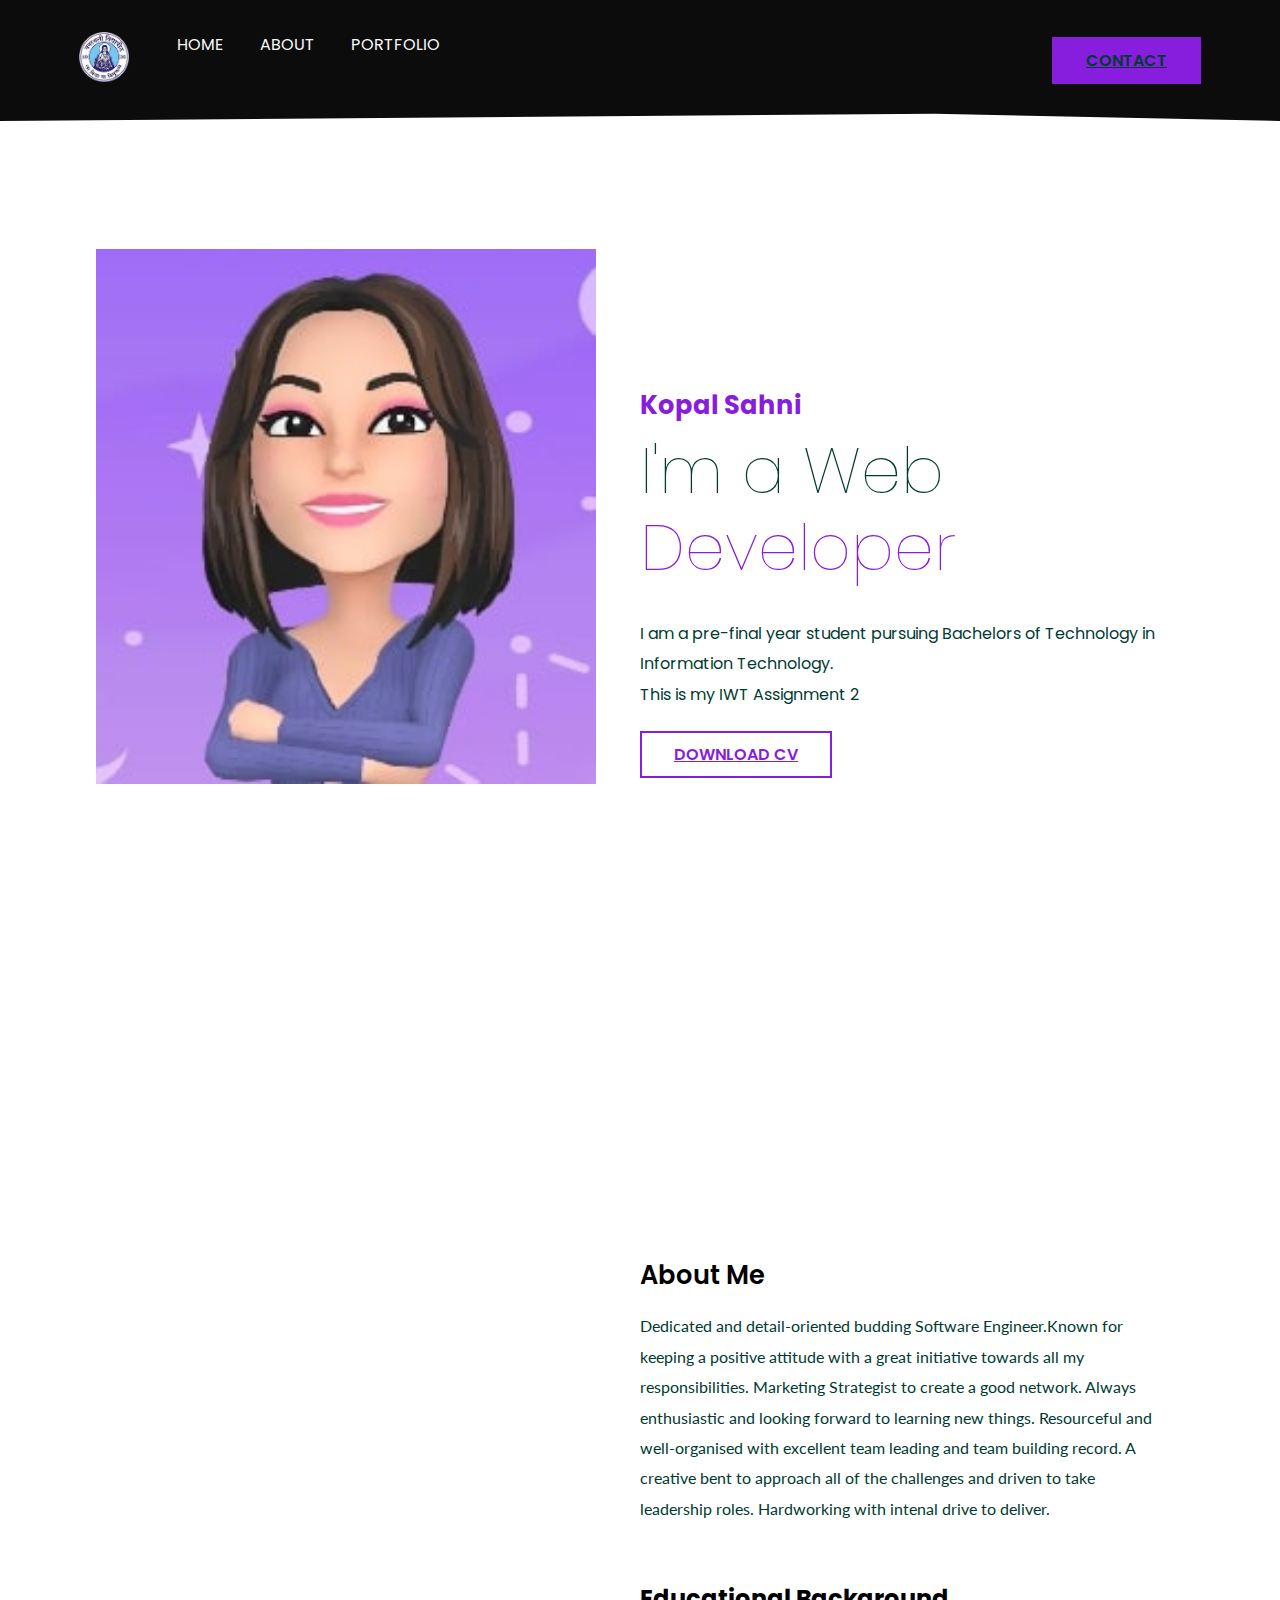
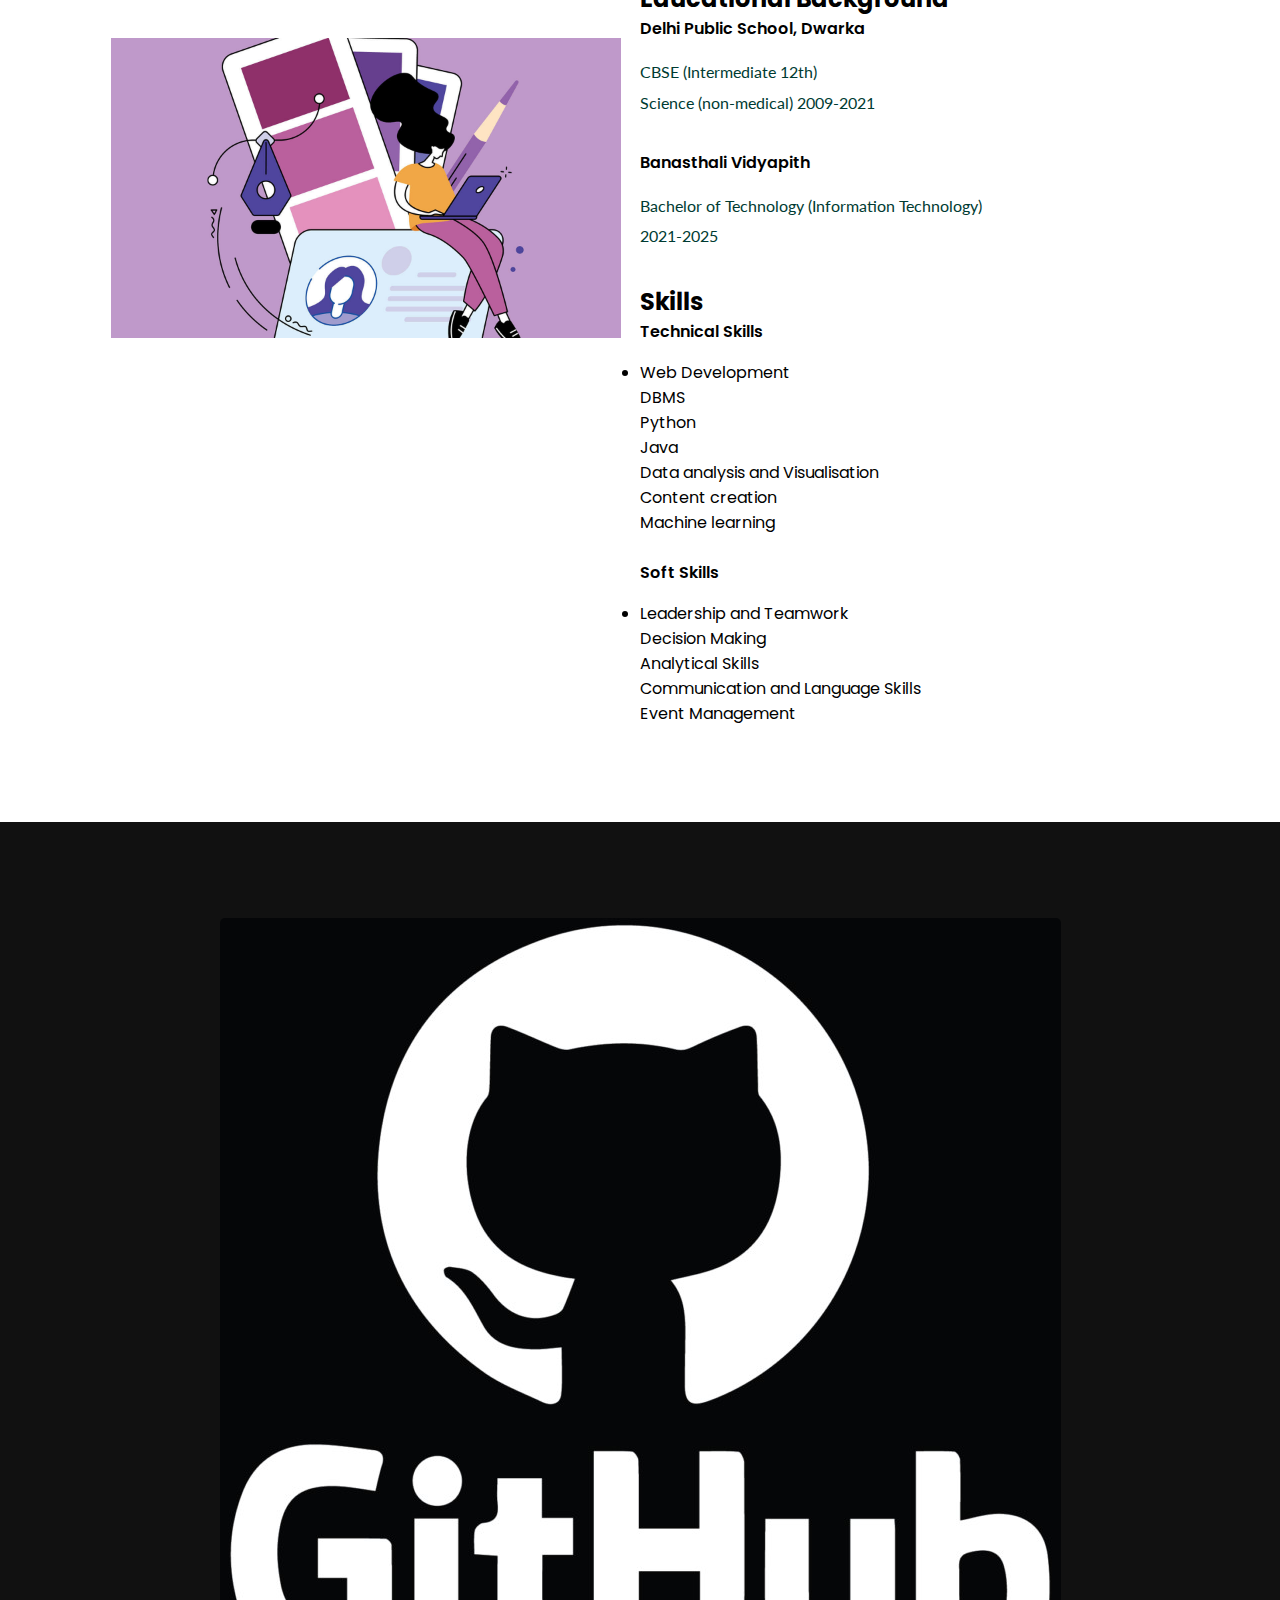
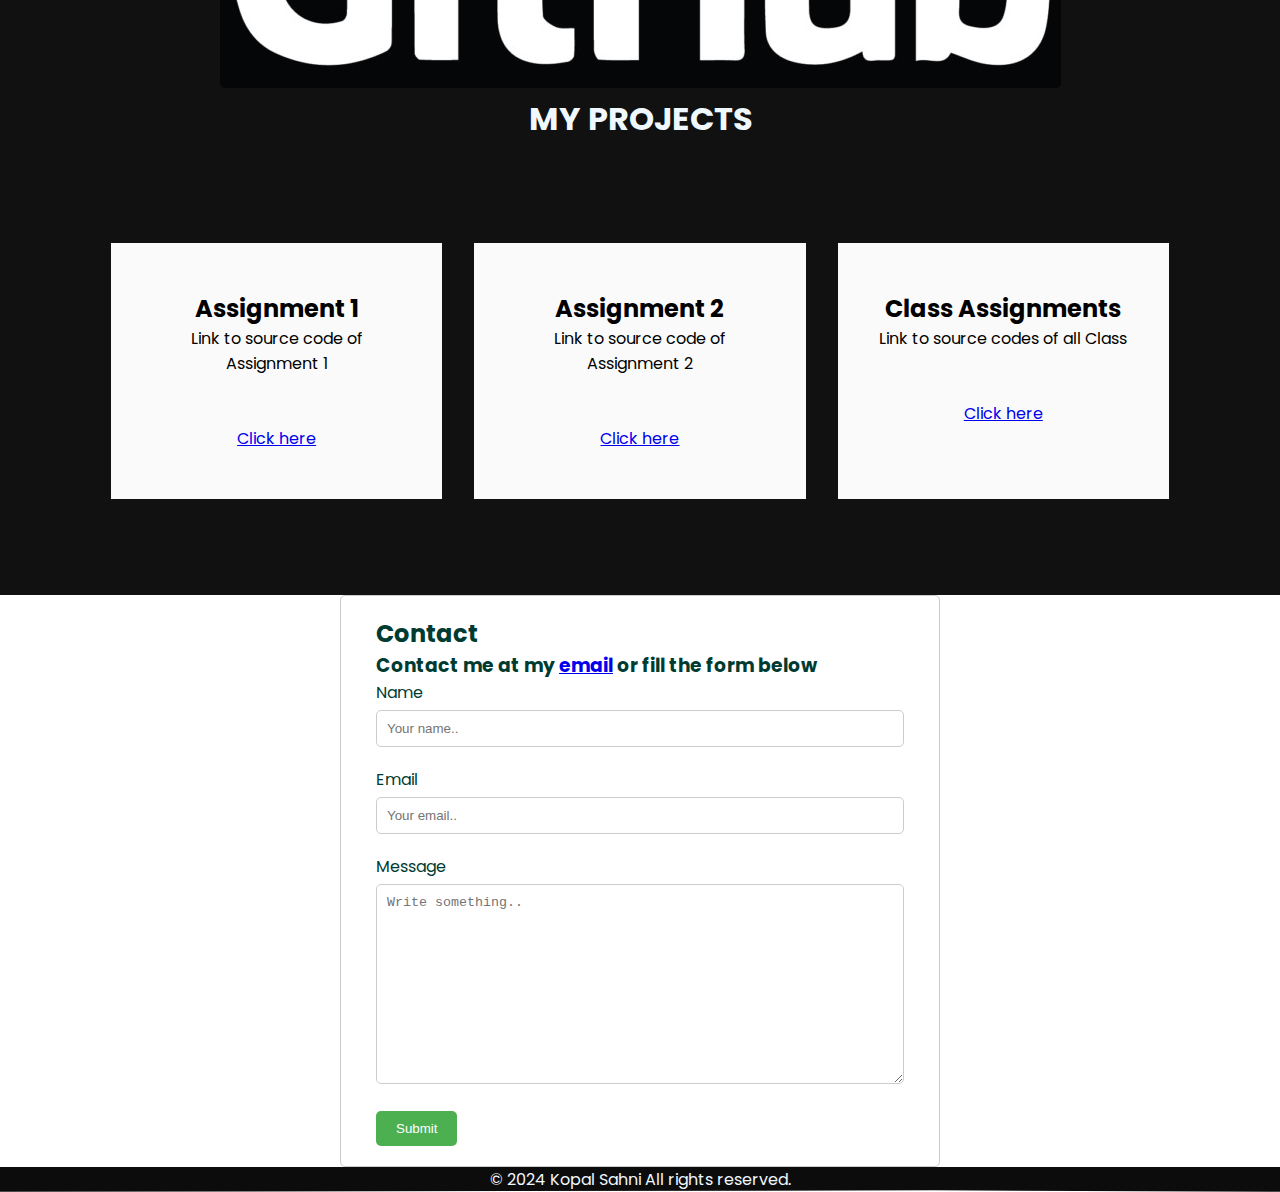
<file: index.html>
<!DOCTYPE html>
<html lang="en">
<head>
<meta http-equiv="X-UA-Compatible" content="IE=edge">
<meta name="viewport" content="width=device-width, initial-scale=1.0">
<link rel="stylesheet" href="./style.css">
<link rel="preconnect" href="https://fonts.googleapis.com">
<link rel="preconnect" href="https://fonts.gstatic.com" crossorigin>
<link rel="preconnect" href="https://fonts.googleapis.com">
<link rel="preconnect" href="https://fonts.gstatic.com" crossorigin>
<link href="https://fonts.googleapis.com/css2?family=Lato:wght@100;400;700&family=Poppins:wght@200&display=swap"
rel="stylesheet">
<link href="https://fonts.googleapis.com/css2?family=Poppins:wght@200&display=swap" rel="stylesheet">
<title>Portfolio</title>
</head>
<body>
    <header>  
        <div class="container">  
          <nav class="flex items-centre justify-between">  
              <div class="left flex justfiy-right">  
              <div class="logo">  
                <img src="1.jpg" width="50px" alt="logo">  
              </div>  
              <div>  
              <a href="#home">Home</a>  
              <a href="#about">About</a>  
              <a href="#portfolio">Portfolio</a> 
              </div>  
            </div>  
            <div class="right">  
              <a href="#contact" class="btn contact">Contact</a>
            </div>
            
          </nav>
        </div>  
      </header>
      <section id="home">
      <div class="hero flex items-centre justify-between">
        <div class="left flex-1 justify-center">
        <img src="2.jpg" alt="Profile">
        </div>
            <div class="right flex-1">
                <br><br><br><br><br><br><br><br><br>
                <h6>Kopal Sahni</h6>
                <h1>I'm a Web<br> <span>Developer</span></h1>
                <p>I am a pre-final year student pursuing Bachelors of Technology in Information Technology.<br> This is my IWT Assignment 2</p>
                <div>
                  <a href="Kopal Sahni__Resume.pdf" class="btn download" download>DOWNLOAD CV</a>
                </div>
            </div>
        </div>
        <br><br><br><br><br><br><br><br><br>
      </section>
      <section id="about" class="About">
        <div class="container flex items-centre">
            <div class="left flex-1 justify-right">
            <img src="3.jpeg" height="300px" alt="profile pic" >
            </div>
            <div class="right flex-1">
                <h1>About <span>Me</span></h1>
                <p>Dedicated and detail-oriented budding Software Engineer.Known for keeping a positive attitude with a great initiative towards all
                  my responsibilities. Marketing Strategist to create a good network.
                  Always enthusiastic and looking forward to learning new things.
                  Resourceful and well-organised with excellent team leading and
                  team building record. A creative bent to approach all of the challenges
                  and driven to take leadership roles. Hardworking with intenal drive to
                  deliver.</p><br>
                <h2>Educational Background</h2>
                <h3>Delhi Public School, Dwarka</h3>
                <p>CBSE (Intermediate 12th)<br>
                  Science (non-medical) 
                  2009-2021</p>
                  <h3>Banasthali Vidyapith</h3>
                  <p>Bachelor of Technology (Information Technology)<br>
                  2021-2025<br>
                </p>
                <h2>Skills</h2>
                <h3>Technical Skills</h3>
                <li>
                  <ul>Web Development</ul>
                  <ul>DBMS</ul>
                  <ul>Python</ul>
                  <ul>Java</ul>
                  <ul>Data analysis and Visualisation</ul>
                  <ul>Content creation</ul>
                  <ul>Machine learning</ul>
                </li><br>
                <h3>Soft Skills</h3>
                <li>
                  <ul>Leadership and Teamwork</ul>
                  <ul>Decision Making</ul>
                  <ul>Analytical Skills</ul>
                  <ul>Communication and Language Skills</ul>
                  <ul>Event Management</ul>
                </li>
            </div>
        </div>
    </section>
    <section id="portfolio" class="portfolio">
      <center><img src="git.jpg"></center>
      <h1><center>MY PROJECTS</center></h1>
      <br><br><br><br>
      <div class="container">
        <div class="card-grid">
          <div class="card">
            <h2>Assignment 1</h2>
            <p>Link to source code of Assignment 1</p><br><br>
            <a href="https://github.com/kops2211/Assignment-1" class="card" target="_blank" >Click here</a>
          </div>
          <div class="card">
            <h2>Assignment 2</h2>
            <p>Link to source code of Assignment 2</p><br><br>
            <a href="https://github.com/kops2211/Assignment-2" class="card" target="_blank" >Click here</a>
          </div>
          <div class="card">
            <h2>Class Assignments</h2>
            <p>Link to source codes of all Class Assignments</p><br>
            <a href="https://github.com/kops2211/IWT-Assignements" class="card" target="_blank" >Click here</a>
          </div>
        </div>
      </div>
      </section>

      <section id="contact" class="contact"> 
      <div class="container flex items-centre">
        <div class="right flex-1">
        <h2>Contact</h2>
        <h3>Contact me at my <a href="mailto:btbti21030_kopal@Banasthali.in">email</a> or fill the form below</h3>
        <form action="/submit_form.php" method="post">
          <label for="name">Name</label>
          <input type="text" id="name" name="name" placeholder="Your name.." required>
      
          <label for="email">Email</label>
          <input type="email" id="email" name="email" placeholder="Your email.." required>
      
          <label for="message">Message</label>
          <textarea id="message" name="message" placeholder="Write something.." style="height:200px" required></textarea>
      
          <input type="submit" value="Submit">
        </form>
        </div>
      </div>
      </section>  
      <footer>
        <p>&copy; 2024 Kopal Sahni All rights reserved.</p>
    </footer>
    <script src="js.js"></script>
</body>
</html>
</file>
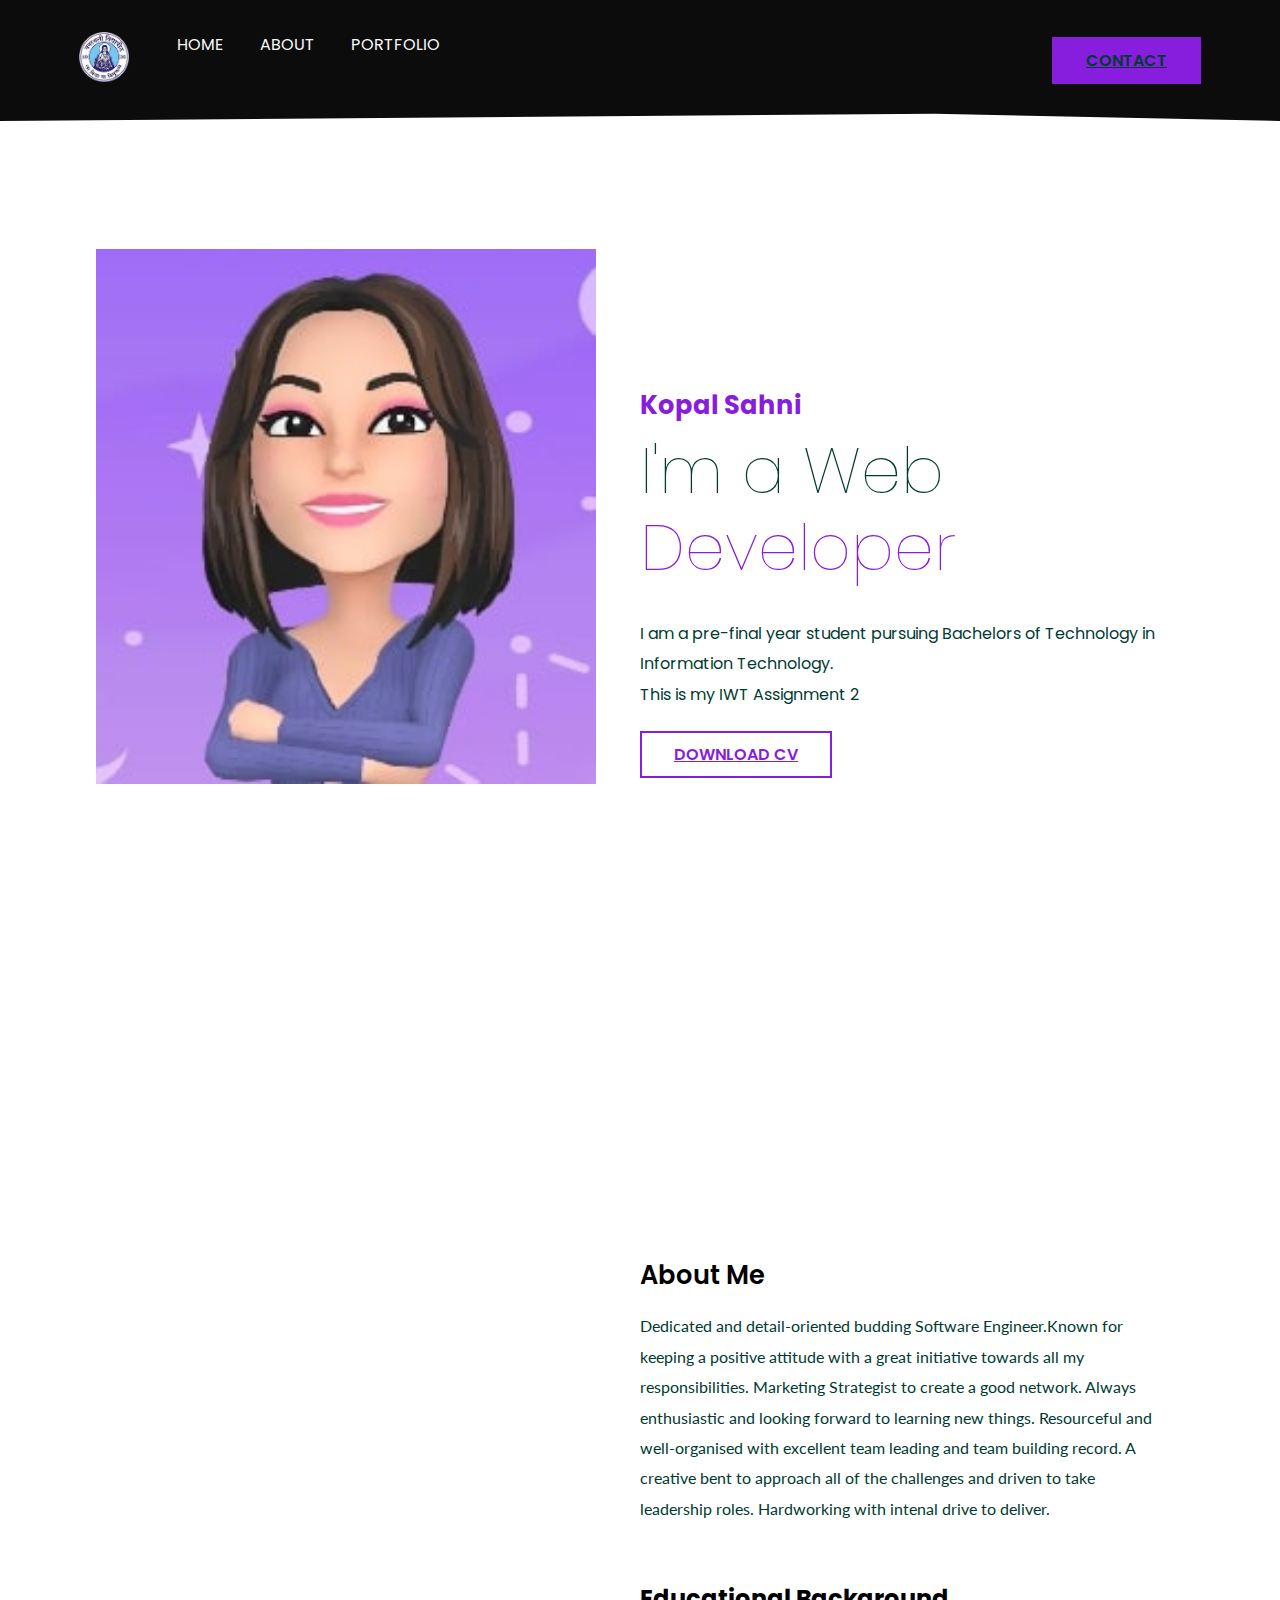
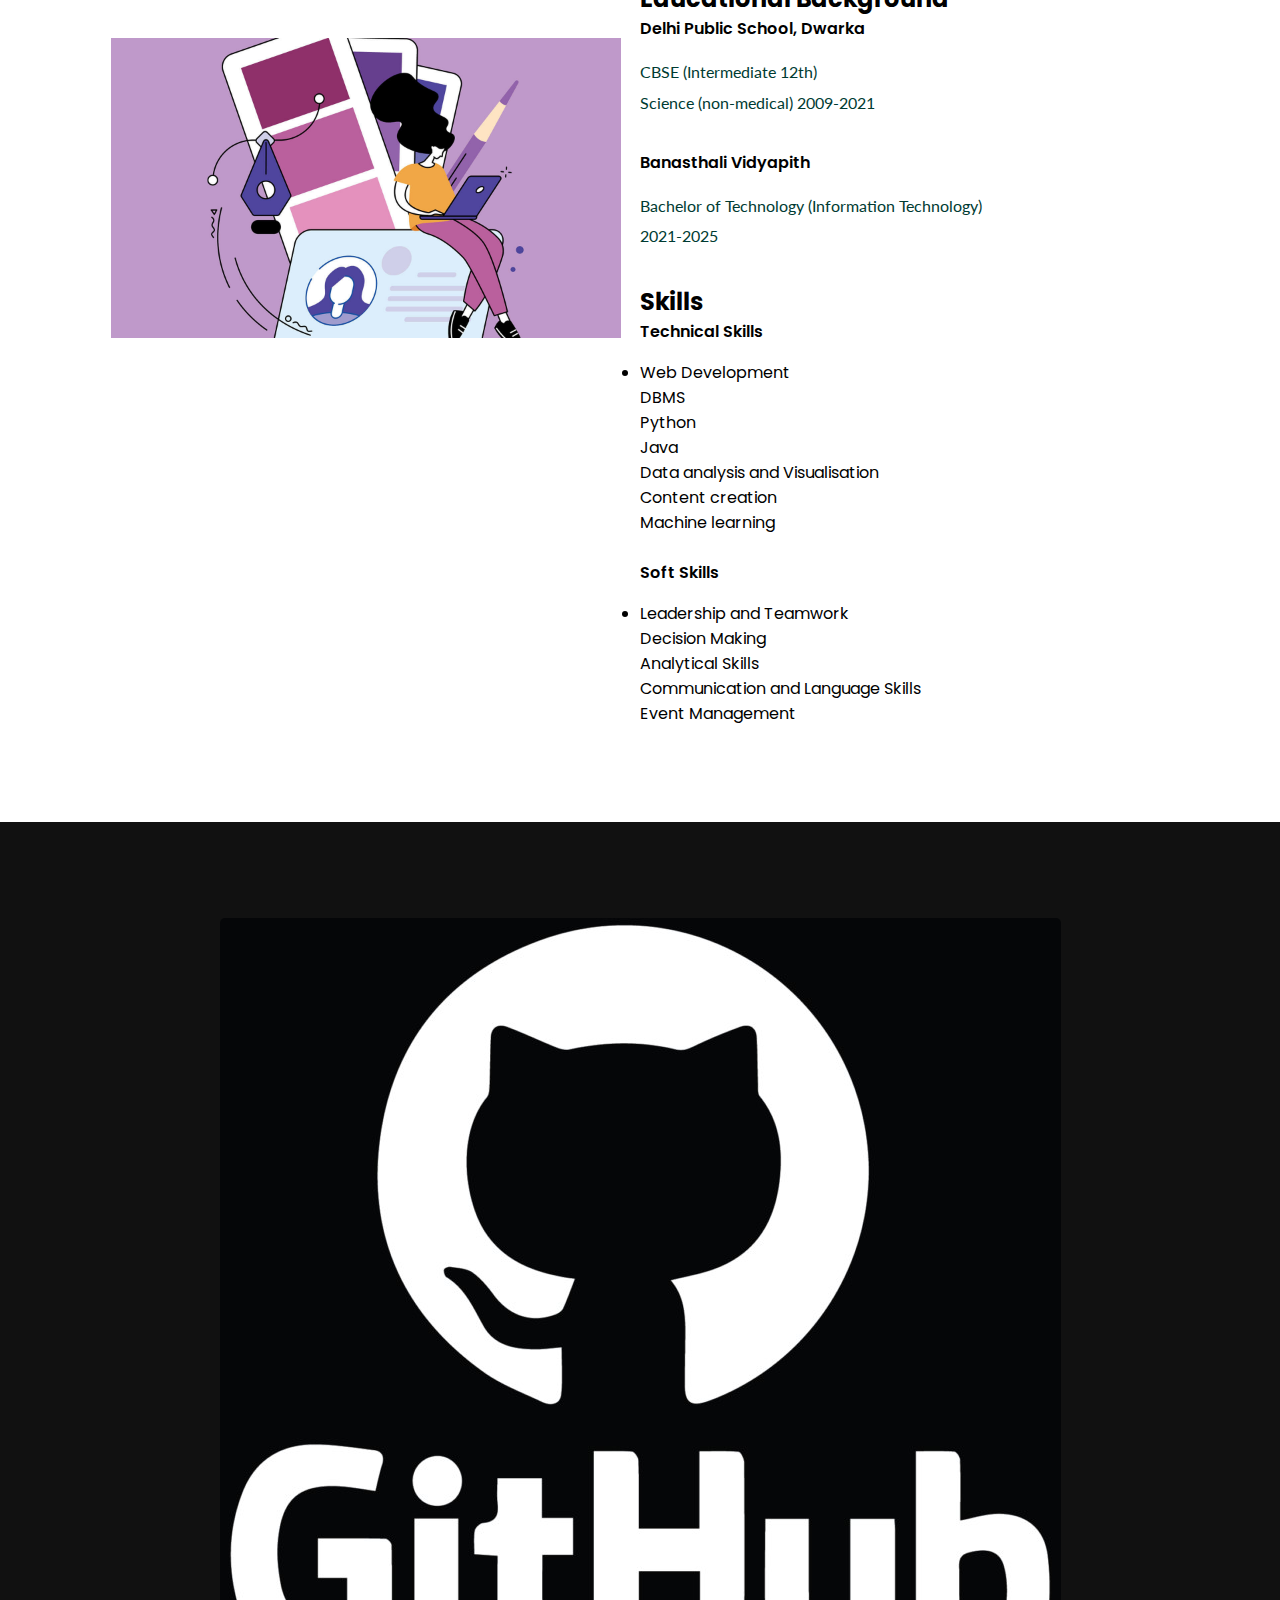
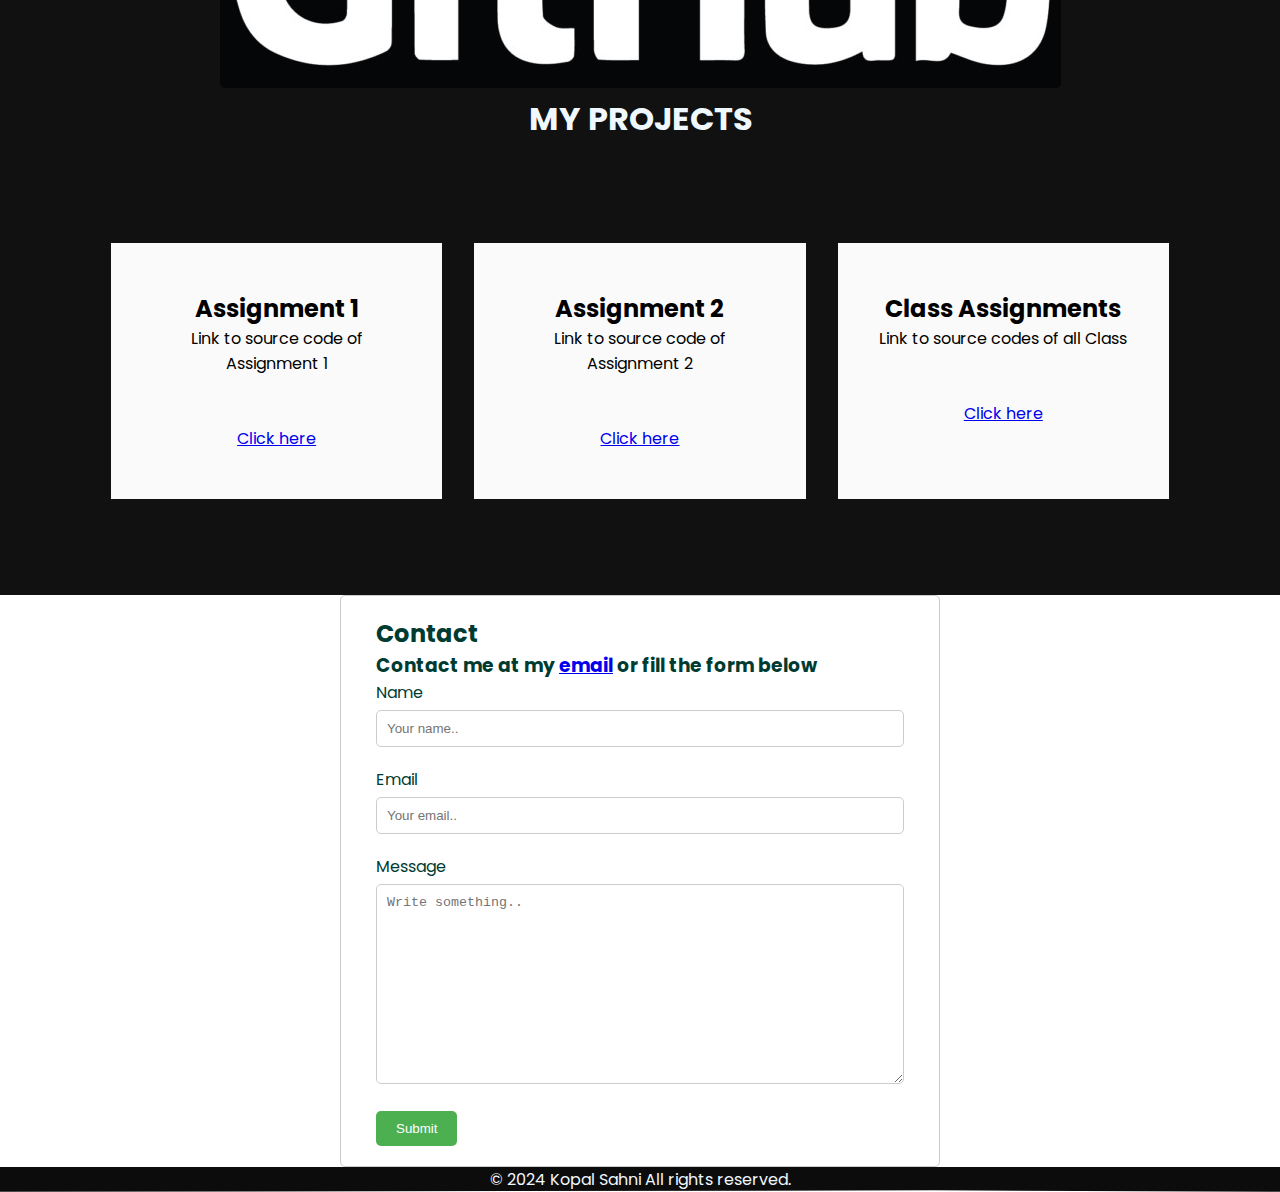
<file: html2.html>
<!DOCTYPE html>
<html lang="en">
<head>
<meta http-equiv="X-UA-Compatible" content="IE=edge">
<meta name="viewport" content="width=device-width, initial-scale=1.0">
<link rel="stylesheet" href="./style.css">
<link rel="preconnect" href="https://fonts.googleapis.com">
<link rel="preconnect" href="https://fonts.gstatic.com" crossorigin>
<link rel="preconnect" href="https://fonts.googleapis.com">
<link rel="preconnect" href="https://fonts.gstatic.com" crossorigin>
<link href="https://fonts.googleapis.com/css2?family=Lato:wght@100;400;700&family=Poppins:wght@200&display=swap"
rel="stylesheet">
<link href="https://fonts.googleapis.com/css2?family=Poppins:wght@200&display=swap" rel="stylesheet">
<title>Portfolio</title>
</head>
<body>
    <header>  
        <div class="container">  
          <nav class="flex items-centre justify-between">  
              <div class="left flex justfiy-right">  
              <div class="logo">  
                <img src="1.jpg" width="50px" alt="logo">  
              </div>  
              <div>  
              <a href="#home">Home</a>  
              <a href="#about">About</a>  
              <a href="#portfolio">Portfolio</a> 
              </div>  
            </div>  
            <div class="right">  
              <a href="#contact" class="btn contact">Contact</a>
            </div>
            
          </nav>
        </div>  
      </header>
      <section id="home">
      <div class="hero flex items-centre justify-between">
        <div class="left flex-1 justify-center">
        <img src="2.jpg" alt="Profile">
        </div>
            <div class="right flex-1">
                <br><br><br><br><br><br><br><br><br>
                <h6>Kopal Sahni</h6>
                <h1>I'm a Web<br> <span>Developer</span></h1>
                <p>I am a pre-final year student pursuing Bachelors of Technology in Information Technology.<br> This is my IWT Assignment 2</p>
                <div>
                  <a href="Kopal Sahni__Resume.pdf" class="btn download" download>DOWNLOAD CV</a>
                </div>
            </div>
        </div>
        <br><br><br><br><br><br><br><br><br>
      </section>
      <section id="about" class="About">
        <div class="container flex items-centre">
            <div class="left flex-1 justify-right">
            <img src="3.jpeg" height="300px" alt="profile pic" >
            </div>
            <div class="right flex-1">
                <h1>About <span>Me</span></h1>
                <p>Dedicated and detail-oriented budding Software Engineer.Known for keeping a positive attitude with a great initiative towards all
                  my responsibilities. Marketing Strategist to create a good network.
                  Always enthusiastic and looking forward to learning new things.
                  Resourceful and well-organised with excellent team leading and
                  team building record. A creative bent to approach all of the challenges
                  and driven to take leadership roles. Hardworking with intenal drive to
                  deliver.</p><br>
                <h2>Educational Background</h2>
                <h3>Delhi Public School, Dwarka</h3>
                <p>CBSE (Intermediate 12th)<br>
                  Science (non-medical) 
                  2009-2021</p>
                  <h3>Banasthali Vidyapith</h3>
                  <p>Bachelor of Technology (Information Technology)<br>
                  2021-2025<br>
                </p>
                <h2>Skills</h2>
                <h3>Technical Skills</h3>
                <li>
                  <ul>Web Development</ul>
                  <ul>DBMS</ul>
                  <ul>Python</ul>
                  <ul>Java</ul>
                  <ul>Data analysis and Visualisation</ul>
                  <ul>Content creation</ul>
                  <ul>Machine learning</ul>
                </li><br>
                <h3>Soft Skills</h3>
                <li>
                  <ul>Leadership and Teamwork</ul>
                  <ul>Decision Making</ul>
                  <ul>Analytical Skills</ul>
                  <ul>Communication and Language Skills</ul>
                  <ul>Event Management</ul>
                </li>
            </div>
        </div>
    </section>
    <section id="portfolio" class="portfolio">
      <center><img src="git.jpg"></center>
      <h1><center>MY PROJECTS</center></h1>
      <br><br><br><br>
      <div class="container">
        <div class="card-grid">
          <div class="card">
            <h2>Assignment 1</h2>
            <p>Link to source code of Assignment 1</p><br><br>
            <a href="https://github.com/kops2211/Assignment-1" class="card" target="_blank" >Click here</a>
          </div>
          <div class="card">
            <h2>Assignment 2</h2>
            <p>Link to source code of Assignment 2</p><br><br>
            <a href="https://github.com/kops2211/Assignment-2" class="card" target="_blank" >Click here</a>
          </div>
          <div class="card">
            <h2>Class Assignments</h2>
            <p>Link to source codes of all Class Assignments</p><br>
            <a href="https://github.com/kops2211/IWT-Assignements" class="card" target="_blank" >Click here</a>
          </div>
        </div>
      </div>
      </section>

      <section id="contact" class="contact"> 
      <div class="container flex items-centre">
        <div class="right flex-1">
        <h2>Contact</h2>
        <h3>Contact me at my <a href="mailto:btbti21030_kopal@Banasthali.in">email</a> or fill the form below</h3>
        <form action="/submit_form.php" method="post">
          <label for="name">Name</label>
          <input type="text" id="name" name="name" placeholder="Your name.." required>
      
          <label for="email">Email</label>
          <input type="email" id="email" name="email" placeholder="Your email.." required>
      
          <label for="message">Message</label>
          <textarea id="message" name="message" placeholder="Write something.." style="height:200px" required></textarea>
      
          <input type="submit" value="Submit">
        </form>
        </div>
      </div>
      </section>  
      <footer>
        <p>&copy; 2024 Kopal Sahni All rights reserved.</p>
    </footer>
    <script src="js.js"></script>
</body>
</html>
</file>
<file: style.css>
@import url(utilities.css);
:root{
        --primary: rgb(135, 29, 221);
        --bgDark: rgb(12, 12, 12);
        --white: rgb(250, 250, 250);
        --secondary: rgb(0, 59, 50);
        --bgLight: rgb(190, 181, 181);
}

*{
    padding: 0;
    margin: 0;
    box-sizing: border-box;
    -webkit-font-smoothing: antialiased;
}
header{
    background-color: var(--bgDark);
    clip-path: polygon(0 0, 100% 0, 100% 100%, 73% 94%, 0 100%);
}
header nav .left a{
    color: var(--white);
    text-decoration: none;
    margin-right: 2rem;
    text-transform: uppercase;
    transition: all .2s ease;
}
header nav .left a:hover{
    color: var(--primary);
}
header nav {
    padding: 2rem 0;
}
header nav .logo{
    margin-right: 3rem;
}
body{
    font-family: 'Poppins', sans-serif;
}
.container{
    max-width: 1152px;
    padding: 0 15px;
    margin: 0 auto;
}
.hero{
    padding-top: 2rem;
    padding-bottom: 3rem;
}
.hero .left img{
    width: 500px;
    align-items: flex-start;
}
.hero .right {
    color: var(--white);
    margin-top: -7rem;
}
.hero .right h6{
    font-size: 1.6rem;
    color: var(--primary);
    margin-bottom: 0.5rem;
}
.hero .right h1{
    color: var(--secondary);
    font-size: 4rem;
    font-weight: 100;
    line-height: 1.2;
    margin-bottom: 2rem;
}
.hero .right h1 span{
    color: var(--primary);
}
.hero .right p{
    color: var(--secondary);
    line-height: 1.9;
    margin-bottom: 2rem;
}
.flex{
    display: flex;
}
.items-centre{
    align-items: center;
}
.justify-between{
    justify-content: space-between;
}
.justify-center{
    justify-content: center;
}
.justify-right{
    justify-content: right;
}
.btn{
    padding: 0.6rem 2rem;
    font-size: 1rem;
    font-weight: 600;
    border: 2px solid transparent;
    outline: none;
    cursor: pointer;
    text-transform: uppercase;
    transition: all .2s ease;
}
.contact{
    background-color: var(--primary);
    color: var(--secondary);
    margin-top: -15rem;
}
.contact:hover{
    background: transparent;
    border-color: var(--primary);
    color: var(--primary);
}
.flex-1{
         flex: 1;
}
.download{
    background: transparent;
    color: var(--primary);
    border-color: var(--primary);
}
.download:hover{
    background: var(--primary);
    color: var(--secondary);
}
section{
    padding: 6rem;
}
section.About h1{
    margin-bottom: 1rem;
    font-size: 1.6rem;
    font-weight: 600;
}

section .About h1 span{
    color: var(--primary);
}
section.About h3{
    font-size: 1rem;
    margin-bottom: 1rem;
    font-weight: 600;
}
section.About p{
    font-family: 'Lato', sans-serif;
    color: var(--secondary);
    line-height: 1.9rem;
    margin-bottom: 2rem;
}

section.portfolio{
    background: rgb(17, 17, 17)
}
.portfolio h1{
    color:aliceblue
}
.portfolio img {
    max-width: 100%; /* Ensure the image doesn't exceed its container's width */
    height: min-content; /* Maintain the aspect ratio of the image */
    border-radius: 5px; /* Adjust border radius for images as needed */
  }
.portfolio-head{
    color: rgb(12, 11, 11);
    text-align: center;
    margin-bottom: 1rem;
    line-height: 0.5rem;
    color: var(--primary);
}
.portfolio-head + p{
    color: white;
    font-family: 'Lato', sans-serif;
    margin-bottom: 1rem;
    text-align: center;
    margin-bottom: 6rem;
    font-weight: 400;
}
section.portfolio .card-grid{
    display: grid;
    grid-template-columns: repeat(3,1fr);
    column-gap: 2rem;
}
section.portfolio .card-grid .card{
    background: var(--white);
    padding: 3rem 2rem;
    position: relative;
    text-align: center;
    transition: all .2s ease;
}
section.portfolio .card-grid .card h2+a{
    font-weight: 600;
    font-size: 1.2rem;
    margin-bottom: 0.5rem;
}
section.portfolio .card-grid .card p+a{
    font-family: 'Lato', sans-serif;
    color: var(--seconday);
    line-height: 1.6;
}
section.portfolio .card-grid .card:hover{
    background: var(--primary);
}
section.portfolio .card-grid .card:hover h2+a{
    color: var(--white);
}
section.portfolio .card-grid .card:hover p+a{
    color: var(--white);
}
section.contact{
    background-color: white;
}
section.contact {
    max-width: 600px;
    margin: 0 auto;
    padding: 20px;
    border: 1px solid #ccc;
    border-radius: 5px;
}
  
section.contact input[type="text"],
  input[type="email"],
  textarea {
    width: 100%;
    padding: 10px;
    margin: 5px 0 20px 0;
    border: 1px solid #ccc;
    border-radius: 5px;
    box-sizing: border-box; /* Ensure padding and border are included in element's total width/height */
}
  
section.contact [type="submit"] {
    background-color: #4CAF50;
    color: white;
    padding: 10px 20px;
    padding: 10px 20px;
    border: none;
    border-radius: 5px;
    cursor: pointer;
}
  
section.contact input[type="submit"]:hover {
    background-color: #45a049;
}
footer{
    background-color: var(--bgDark);
    clip-path: polygon(0 0, 100% 0, 100% 100%, 73% 94%, 0 100%);
    text-align: center;
    color: aliceblue;
}
</file>
